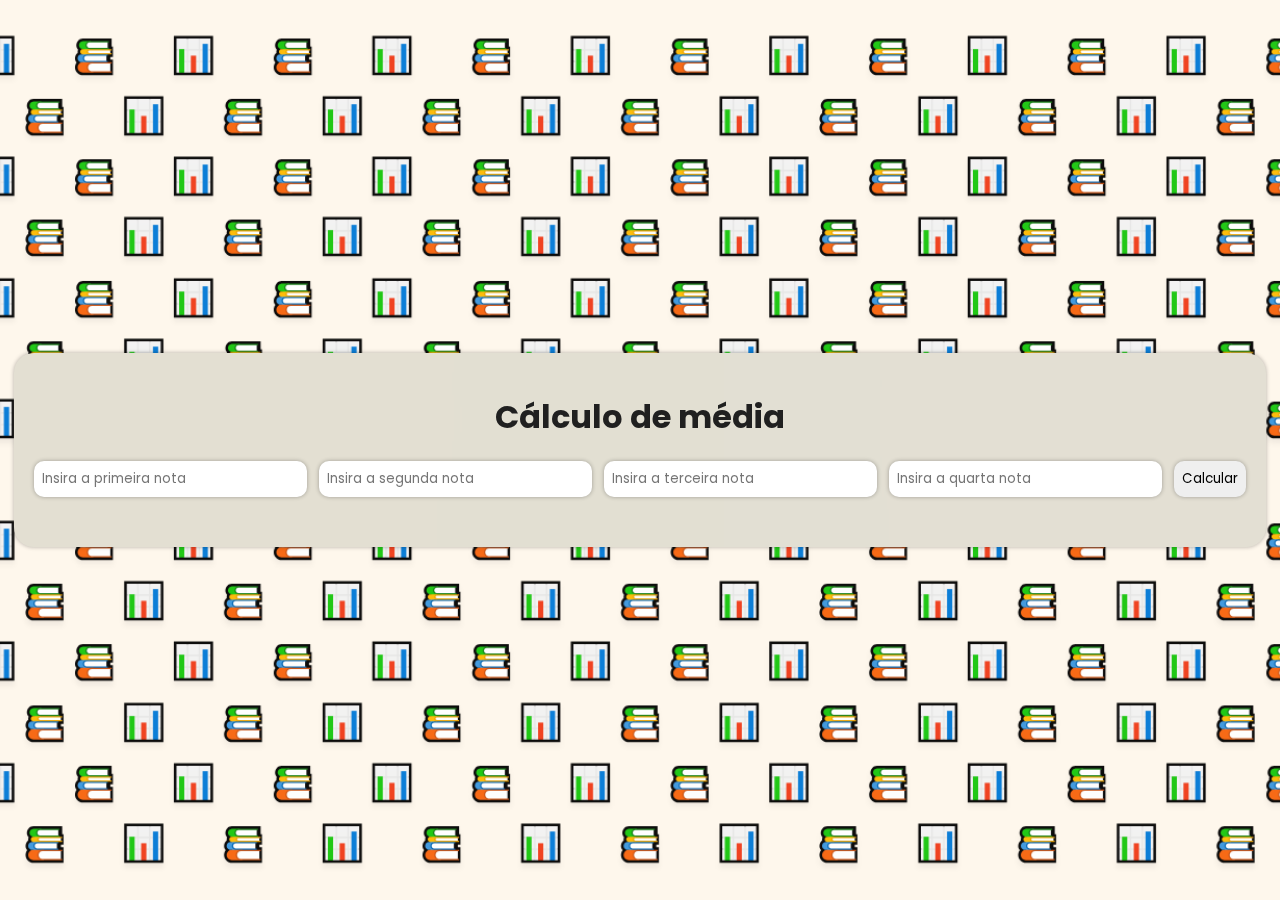
<file: Aula02/index.html>
<!DOCTYPE html>
<html lang="pt-br">
<head>
    <meta charset="UTF-8">
    <meta name="viewport" content="width=device-width, initial-scale=1.0">
    <title>Média de notas</title>

    <link rel="stylesheet" href="main.css">
</head>
<body>
    <h1>Cálculo de média</h1>
    <form action="">
        <input type="number" name="" id="inp_n1" placeholder="Insira a primeira nota">
        <input type="number" name="" id="inp_n2" placeholder="Insira a segunda nota">
        <input type="number" name="" id="inp_n3" placeholder="Insira a terceira nota">
        <input type="number" name="" id="inp_n4" placeholder="Insira a quarta nota">
        <input type="button" value="Calcular" onclick="media()" class="btn">
    </form>
    <div class="nota">
        <script src="segundaAula.js"></script>
    </div>
</body>
</html>
</file>
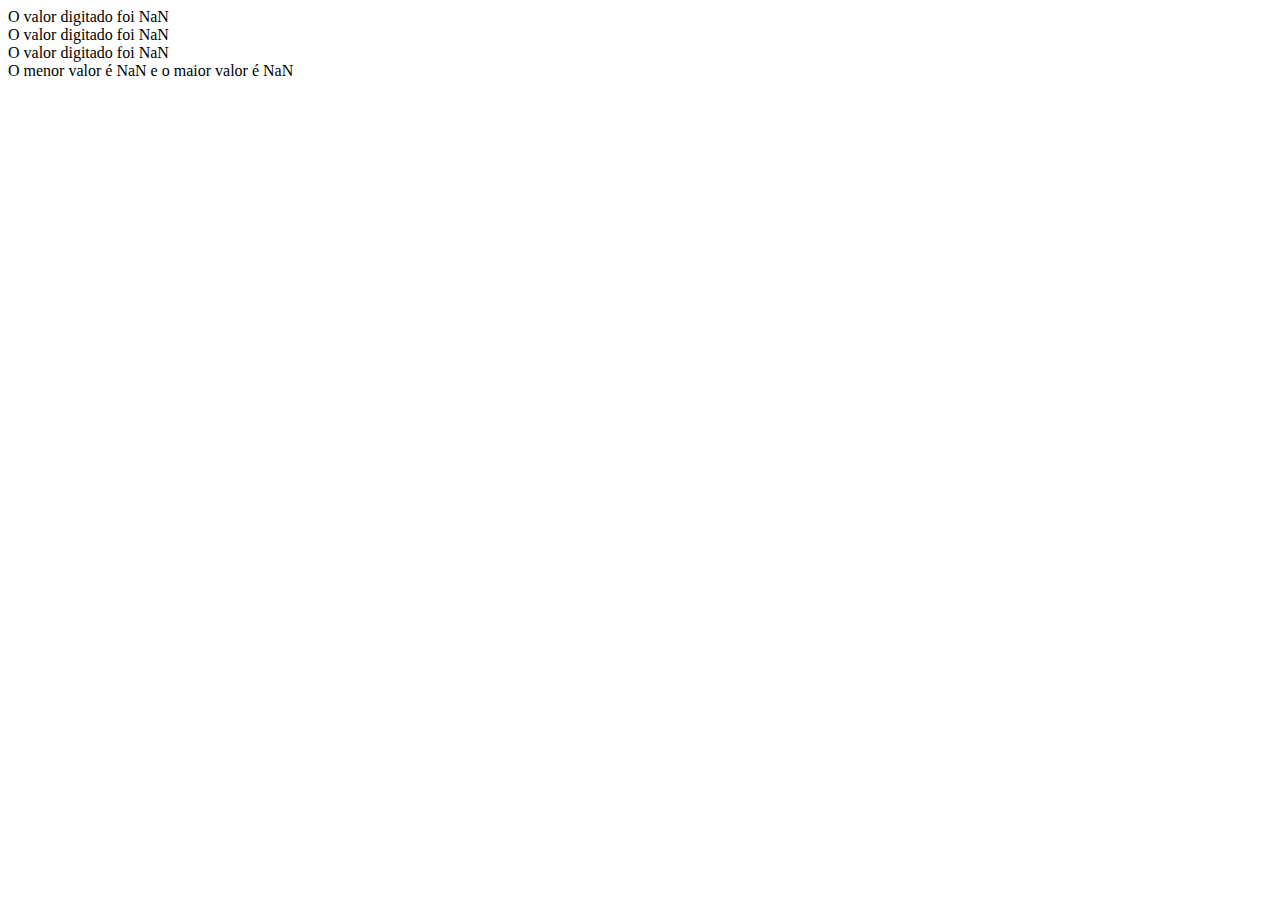
<file: Aula05/index.html>
<!DOCTYPE html>
<html lang="pt-br">
<head>
    <meta charset="UTF-8">
    <meta name="viewport" content="width=device-width, initial-scale=1.0">
    <title>for</title>
</head>
<body>
    <script src="for.js"></script>
</body>
</html>
</file>
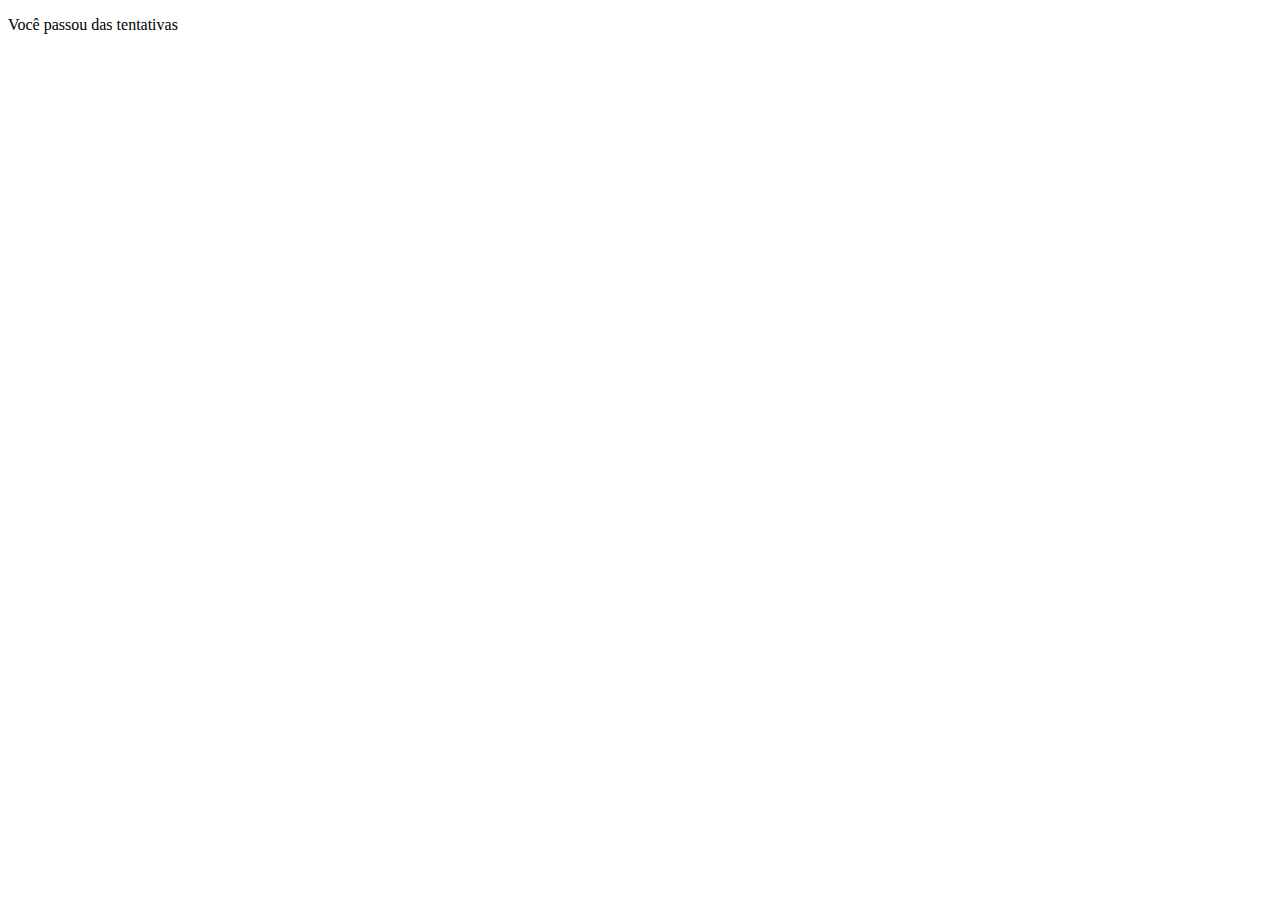
<file: Aula09/index.html>
<!DOCTYPE html>
<html lang="pt-br">
<head>
    <meta charset="UTF-8">
    <meta name="viewport" content="width=device-width, initial-scale=1.0">
    <title>Loop Adivinha</title>
</head>
<body>
    <p></p>
    <script src="./loop.js"></script>
</body>
</html>
</file>
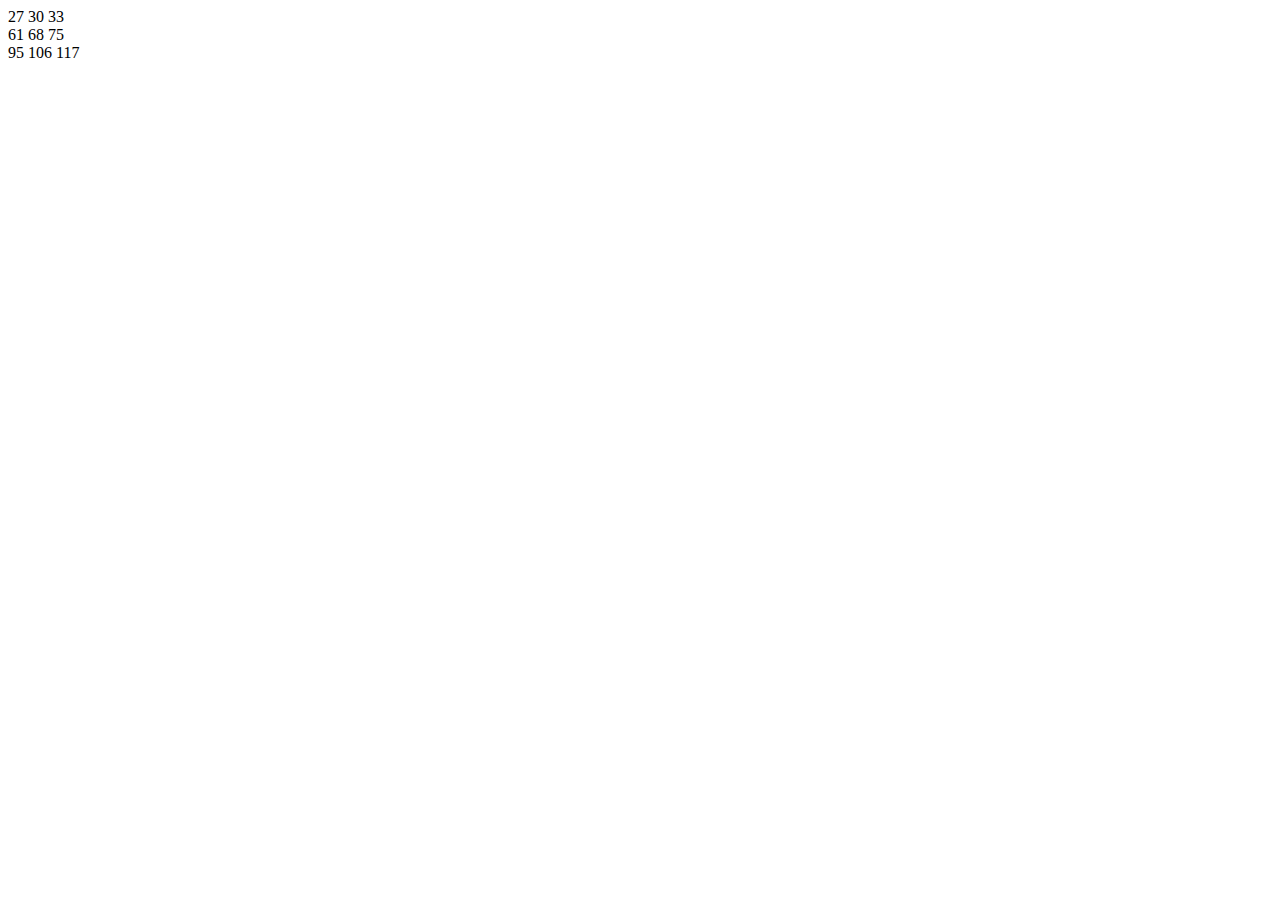
<file: Aula10 - Matriz/index.html>
<!DOCTYPE html>
<html lang="pt-br">
<head>
    <meta charset="UTF-8">
    <meta name="viewport" content="width=device-width, initial-scale=1.0">
    <script src="js/matriz.js"></script>
    <title>Matriz</title>
</head>
<body>
    <p></p>
</body>
</html>
</file>
<file: Aula02/main.css>
@import url('https://fonts.googleapis.com/css2?family=Poppins:ital,wght@0,100;0,200;0,300;0,400;0,500;0,600;0,700;0,800;0,900;1,100;1,200;1,300;1,400;1,500;1,600;1,700;1,800;1,900&display=swap');

html {
    font-family: 'Poppins';
    color: #202020;
    height: 100vh;
    display: flex;
    justify-content: center;
    align-items: center;

    background-image: url('emoji-fef7ec-1280x577@1.5x.png');
    background-position: center;
    background-size: cover;
}

body {
    display: flex;
    justify-content: center;
    align-items: center;
    flex-direction: column;

    padding: 20px;
    border-radius: 20px;
    backdrop-filter: blur(260px);
    -webkit-backdrop-filter: blur(260px);
    box-shadow: 0px 0px 4px rgba(0, 0, 0, 0.3);
}

h1 {
    display: flex;
    justify-content: center;
    margin: 20px;
}

div {
    display: flex;
    justify-content: center;
    margin: 10px;
}

input {
    box-shadow: 0px 0px 4px rgba(0, 0, 0, 0.3);
    border: none;
    border-radius: 10px;
    padding: 8px;
    margin-right: 8px;
    margin-bottom: 10px;

    font-family: 'Poppins';
}

.btn {
    margin: 0px;
}
</file>
